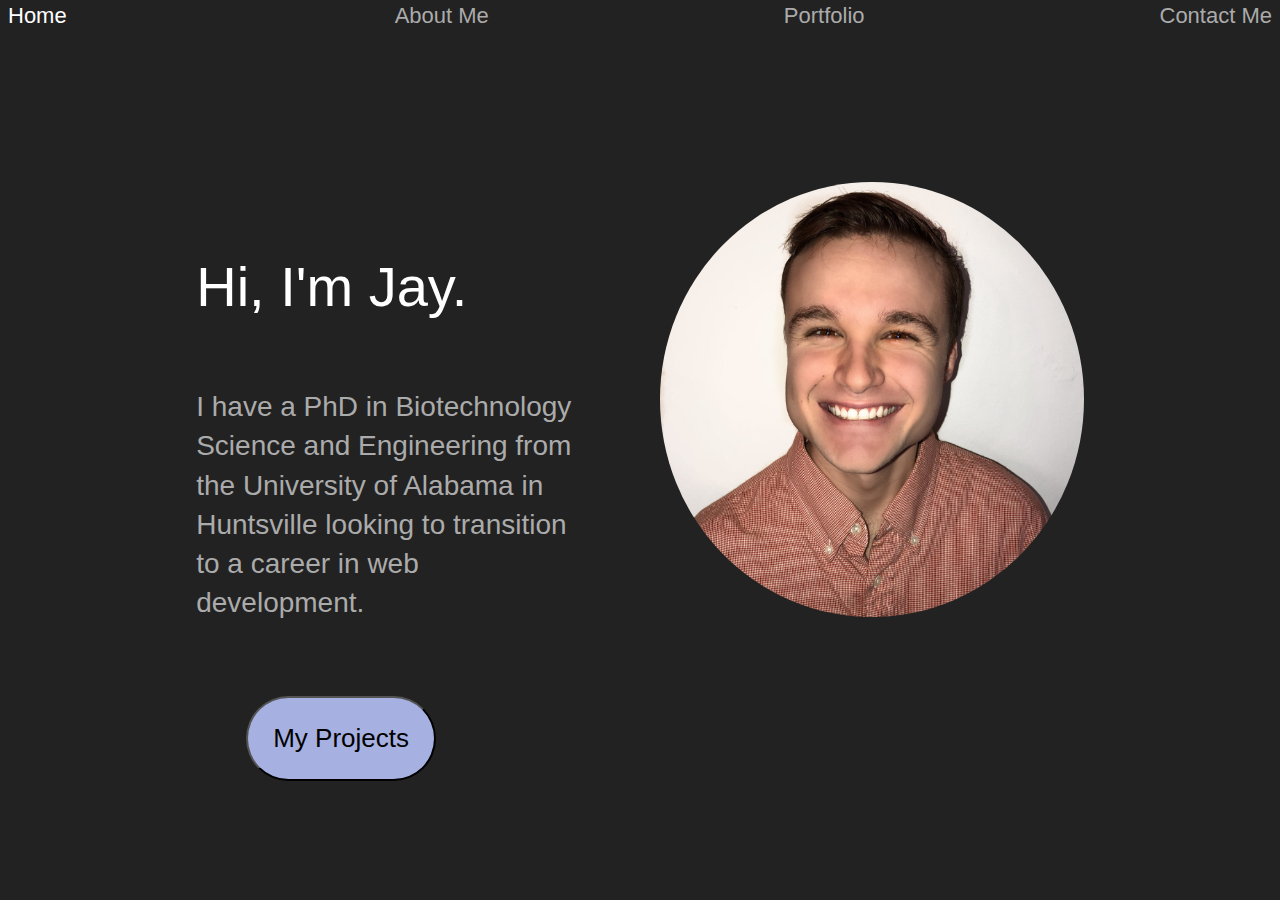
<file: portfolio_project/home.html>
<!DOCTYPE html>
<html lang="en">
<head>
    <meta charset="UTF-8">
    <meta http-equiv="X-UA-Compatible" content="IE=edge">
    <meta name="viewport" content="width=device-width, initial-scale=1.0">
    <link rel="stylesheet" href="./css/style.css">
    <title>Jay Spencer |Web design</title>
</head>
<body>
    <div class="header-navbar">    
        <a class="header-navbar" id="home" href="" id="home">Home</a>
        <a href="" class="header-navbar other-navbar" id="Aboutme">About Me</a>
        <a id="portfolio" href="" class="header-navbar other-navbar">Portfolio</a>
        <a href="" class="header-navbar other-navbar">Contact Me</a>
    </div>




    <div class="temp">
        <section class="section-1">
            <div class="personal">
                <div class="aboutme">
                    <h1 id="hello">
                        Hi, I'm Jay.
                    </h1>
                    <h2 id="blurb">
                        I have a PhD in Biotechnology Science and Engineering from the University of Alabama in Huntsville looking to transition to a career in web development.
                    </h2>
                    
                    <button class="projectsbutton">
                        My Projects
                    </button>
                </div>
                <img id="personal-headshot" src="./images/headshot.png" alt="" srcset="">
            </div>
        </section>
    </div>
</body>
</html>
</file>
<file: portfolio_project/css/style.css>
body {
  background-color: #222222;
  text-decoration: none;
}

.header-navbar {
  display: flex;
  color: rgb(171, 171, 171);
  font-family: Rubik, Arial, Helvetica, sans-serif;
  font-size: 22px;

  font-weight: 300;
  line-height: 16px;
  text-decoration: none;
  justify-content: space-between;
}
#home {
  color: white;
}
#Aboutme {
  margin-left: 83.025px;
  display: inline-flex;
}
.temp {
  display: flex;
  justify-content: center;
}
#personal-headshot {
  display: flex;
  justify-content: flex-end;
}
.personal {
  align-items: center;
  box-sizing: border-box;
  display: flex;
  margin: 0px 38px;
  max-width: 1200px;
  padding: 100px 0px;
  position: relative;
  font-family: Rubik, Arial, Helvetica, sans-serif;
  color: white;
  height: 750.888px;
  width: 887.612px;
  font-size: 16px;
  font-weight: 300;
  line-height: 16px;
  border-image-repeat: stretch;
}
.aboutme {
  box-sizing: border-box;
  display: block;
  height: 356.4px;
  width: 463.612px;
  padding-right: 80px;
  font-family: Rubik, Arial, Helvetica, sans-serif;
  font-size: 16px;
  font-weight: 300;
  line-height: 16px;
  text-align: left;
}
#hello {
  box-sizing: border-box;
  display: block;
  font-size: 56px;
  font-weight: 400;
  line-height: 56px;
  text-align: left;
  float: left;
}
#blurb {
  box-sizing: border-box;
  display: block;
  margin-top: 35px;
  font-size: 28px;
  font-weight: 300;
  line-height: 39.2px;
  text-align: left;
  float: left;
  color: rgb(171, 171, 171);
  border: none;
}
#personal-headshot {
  box-sizing: border-box;
  border-radius: 50%;
  max-width: 424px;
}
.projectsbutton {
  margin: 50px;
  padding: 25px;
  font-size: 26px;
  background-color: #a6b1e1;

  border-radius: 50px;
}

#portfolio {
  margin: 0 50px;
}
</file>
